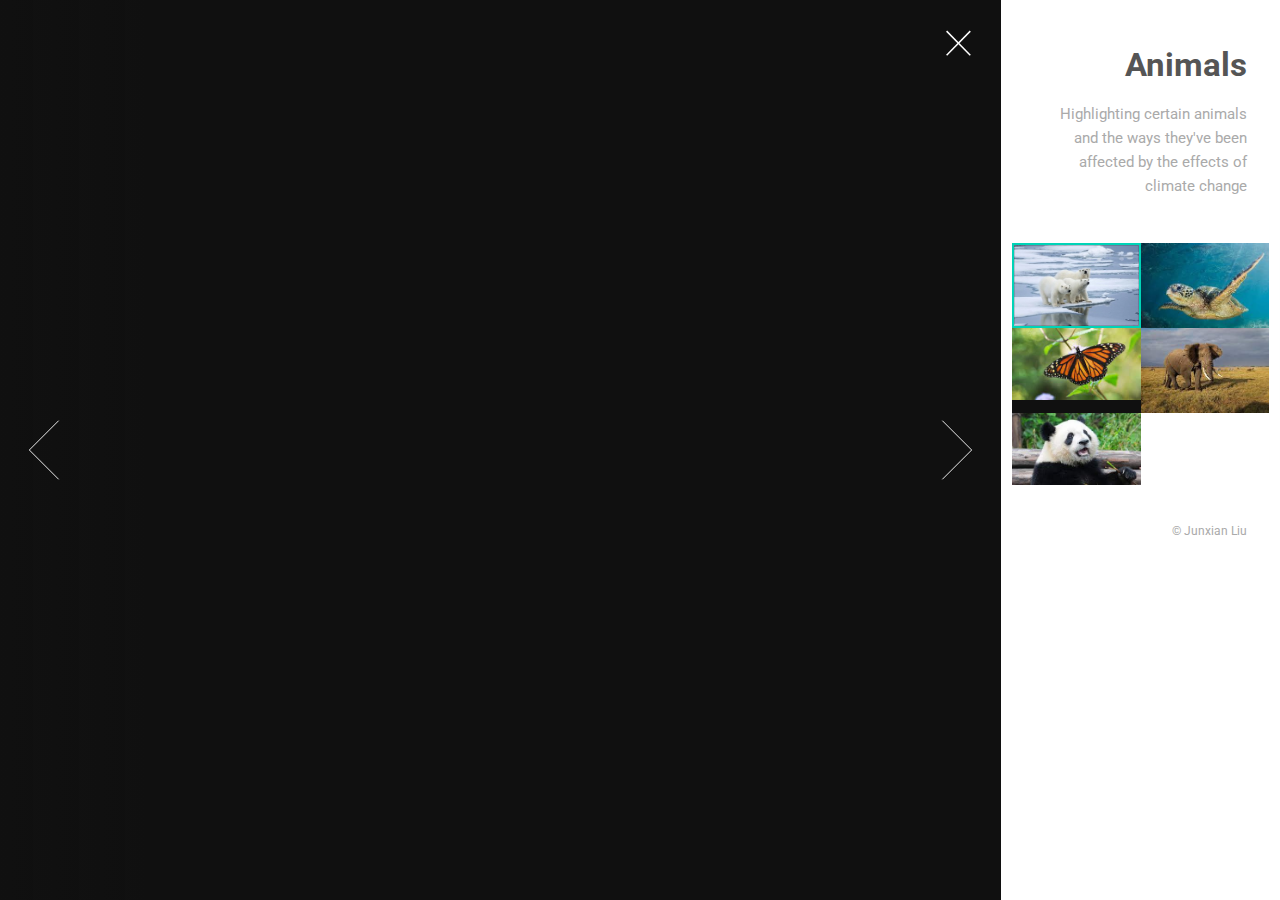
<file: SYN-Project/photo-gallery/photo.html>
<!DOCTYPE HTML>
<html>
	<head>
		<title>Animals</title>
		<meta charset="utf-8" />
		<meta name="viewport" content="width=device-width, initial-scale=1, user-scalable=no" />
		<link rel="stylesheet" href="assets/css/main.css" />
		<noscript><link rel="stylesheet" href="assets/css/noscript.css" /></noscript>
	</head>
	<body class="is-preload-0 is-preload-1 is-preload-2">

		<!-- Main -->
			<div id="main">

				<!-- Header -->
					<header id="header">
						<h1>Animals</h1>
						<p>Highlighting certain animals and the ways they've been affected by the effects of climate change</p>
					</header>

				<!-- Thumbnail -->
					<section id="thumbnails">
						<article>
							<a class="thumbnail" href="images/Animals/polar_bear.jpeg" data-position="left center"><img src="images/Animals/polar_bear.jpeg" alt="" /></a>
							<h2>Polar Bear (Vulnerable)</h2>
							<p>Due to the Artic warming at an increased rate, the ice that polar bears depend on are melting away. 
								The loss of ice almost impace their food source; seals who depend on the ice to raise their offsprings. 
							</p>
						</article>
						<article>
							<a class="thumbnail" href="images/Animals/sea_turtle.jpg"><img src="images/Animals/sea_turtle.jpg" alt="" /></a>
							<h2>Sea Turtle (Endangered)</h2>
							<p>Sea turtles have increased sensitivity to temperature; the temperature of the nest they eggs are laid in determine the sex of the baby turtles. 
								Due to this, scientists have predicted that there will be increased numbers of female turtles, creating a threat to genetic diversity. 
							</p>
						</article>
						<article>
							<a class="thumbnail" href="images/Animals/butterfly.jpg" data-position="top center"><img src="images/Animals/butterfly.jpg" alt="" /></a>
							<h2>Monarch Butterfly (*Endangered)</h2>
							<p>Heavily dependent on environmental cues for reproduction, migration, and hibernation; climate change changes these patterns 
								which affects the lives of the butterflies
							</p>
						</article>
						<article>
							<a class="thumbnail" href="images/Animals/elephant.jpg"><img src="images/Animals/elephant.jpg" alt="" /></a>
							<h2>African Elephant (Vulnerable)</h2>
							<p>Dependence on a consistent water source; drinks 40 - 80 gallons a day. Increased temperatures leads to the land drying up which means
								scarcity in water. </p>
						</article>
						<article>
							<a class="thumbnail" href="images/Animals/panda.jpg" data-position="top center"><img src="images/Animals/panda.jpg" alt="" /></a>
							<h2>Giant Panda(Endangered)</h2>
							<p>Endangered status mostly due to human involvment. From infrastructure development to deforestation, it has made it
								harder for pandas to find bamboo forests, their primary food source and possible mates.
							</p>
						</article>	
					</section>

				<!-- Footer -->
					<footer id="footer">
						<ul class="copyright">
							<li>&copy; Junxian Liu</li>
						</ul>
					</footer>

			</div>

		<!-- Scripts -->
			<script src="assets/js/jquery.min.js"></script>
			<script src="assets/js/browser.min.js"></script>
			<script src="assets/js/breakpoints.min.js"></script>
			<script src="assets/js/main.js"></script>

	</body>
</html>
</file>
<file: SYN-Project/photo-gallery/assets/css/noscript.css>
/*
	Lens by HTML5 UP
	html5up.net | @ajlkn
	Free for personal and commercial use under the CCA 3.0 license (html5up.net/license)
*/

/* Main */

	#main {
		opacity: 1 !important;
		right: 0 !important;
	}

	body:before {
		content: 'Javascript is disabled :(';
		display: block;
		position: absolute;
		top: 50%;
		width: calc(100% - 22.5em * 0.333333333);
		height: 4em;
		margin-top: -2em;
		color: #282828;
		cursor: default;
		font-size: 3em;
		line-height: 4em;
		text-align: center;
		white-space: nowrap;
		left: 0;
	}
</file>
<file: SYN-Project/photo-gallery/assets/css/main.css>
@import url(fontawesome-all.min.css);
@import url("https://fonts.googleapis.com/css?family=Roboto:400,700");

/*
	Lens by HTML5 UP
	html5up.net | @ajlkn
	Free for personal and commercial use under the CCA 3.0 license (html5up.net/license)
*/

html, body, div, span, applet, object,
iframe, h1, h2, h3, h4, h5, h6, p, blockquote,
pre, a, abbr, acronym, address, big, cite,
code, del, dfn, em, img, ins, kbd, q, s, samp,
small, strike, strong, sub, sup, tt, var, b,
u, i, center, dl, dt, dd, ol, ul, li, fieldset,
form, label, legend, table, caption, tbody,
tfoot, thead, tr, th, td, article, aside,
canvas, details, embed, figure, figcaption,
footer, header, hgroup, menu, nav, output, ruby,
section, summary, time, mark, audio, video {
	margin: 0;
	padding: 0;
	border: 0;
	font-size: 100%;
	font: inherit;
	vertical-align: baseline;}

article, aside, details, figcaption, figure,
footer, header, hgroup, menu, nav, section {
	display: block;}

body {
	line-height: 1;
}

ol, ul {
	list-style: none;
}

blockquote, q {
	quotes: none;
}

	blockquote:before, blockquote:after, q:before, q:after {
		content: '';
		content: none;
	}

table {
	border-collapse: collapse;
	border-spacing: 0;
}

body {
	-webkit-text-size-adjust: none;
}

mark {
	background-color: transparent;
	color: inherit;
}

input::-moz-focus-inner {
	border: 0;
	padding: 0;
}

input, select, textarea {
	-moz-appearance: none;
	-webkit-appearance: none;
	-ms-appearance: none;
	appearance: none;
}

/* Basic */

	/*
			@-ms-viewport {
				width: device-width;
			}
		*/

	@media screen and (max-width: 480px) {

		html, body {
			min-width: 320px;
		}

	}

	body.is-preload-0 *, body.is-preload-0 *:before, body.is-preload-0 *:after {
		-moz-animation: none !important;
		-webkit-animation: none !important;
		-ms-animation: none !important;
		animation: none !important;
		-moz-transition: none !important;
		-webkit-transition: none !important;
		-ms-transition: none !important;
		transition: none !important;
	}

	html {
		box-sizing: border-box;
	}

	*, *:before, *:after {
		box-sizing: inherit;
	}

	html, body {
		background-color: #101010;
		overflow: hidden;
	}

/* Type */

	html {
		font-size: 16pt;
	}

		@media screen and (max-width: 1680px) {

			html {
				font-size: 12pt;
			}

		}

		@media screen and (max-width: 1280px) {

			html {
				font-size: 11pt;
			}

		}

	body {
		background-color: #fff;
		color: #aaa;
	}

	body, input, select, textarea {
		font-family: "Roboto", Helvetica, sans-serif;
		font-weight: 400;
		line-height: 1.65;
		font-size: 1em;
		color: #aaa;
	}

	a {
		-moz-transition: color 0.25s ease, border-bottom-color 0.25s ease;
		-webkit-transition: color 0.25s ease, border-bottom-color 0.25s ease;
		-ms-transition: color 0.25s ease, border-bottom-color 0.25s ease;
		transition: color 0.25s ease, border-bottom-color 0.25s ease;
		border-bottom: dotted 1px;
		color: inherit;
		text-decoration: none;
	}

		a:hover {
			border-bottom-color: transparent;
			color: #00D3B7;
		}

	strong, b {
		font-weight: 400;
		color: #555;
	}

	em, i {
		font-style: italic;
	}

	p {
		margin: 0 0 1.25em 0;
	}

	h1, h2, h3, h4, h5, h6 {
		font-weight: 400;
		line-height: 1.25;
		margin: 0 0 0.5em 0;
		color: #555;
	}

		h1 a, h2 a, h3 a, h4 a, h5 a, h6 a {
			color: inherit;
			text-decoration: none;
		}

	h2 {
		font-size: 1.25em;
	}

	h3 {
		font-size: 1em;
	}

	h4 {
		font-size: 0.9em;
	}

	h5 {
		font-size: 0.8em;
	}

	h6 {
		font-size: 0.7em;
	}

	sub {
		font-size: 0.8em;
		position: relative;
		top: 0.5em;
	}

	sup {
		font-size: 0.8em;
		position: relative;
		top: -0.5em;
	}

	blockquote {
		border-left: solid 4px #ccc;
		font-style: italic;
		margin: 0 0 1.25em 0;
		padding: 0.3125em 0 0.3125em 1.25em;
	}

	code {
		border-radius: 4px;
		border: solid 1px;
		font-family: "Courier New", monospace;
		font-size: 0.9em;
		margin: 0 0.25em;
		padding: 0.25em 0.65em;
		border-color: #ccc;
	}

	pre {
		-webkit-overflow-scrolling: touch;
		font-family: "Courier New", monospace;
		font-size: 0.9em;
		margin: 0 0 1.25em 0;
	}

		pre code {
			display: block;
			padding: 1em 1.5em;
			overflow-x: auto;
		}

	hr {
		border: 0;
		border-bottom: solid 1px #ccc;
		margin: 1.25em 0;
	}

		hr.major {
			margin: 1.875em 0;
		}

	.align-left {
		text-align: left;
	}

	.align-center {
		text-align: center;
	}

	.align-right {
		text-align: right;
	}

/* Button */

	input[type="submit"],
	input[type="reset"],
	input[type="button"],
	button,
	.button {
		-moz-appearance: none;
		-webkit-appearance: none;
		-ms-appearance: none;
		appearance: none;
		-moz-transition: background-color 0.25s ease-in-out, border-color 0.25s ease-in-out, color 0.25s ease-in-out;
		-webkit-transition: background-color 0.25s ease-in-out, border-color 0.25s ease-in-out, color 0.25s ease-in-out;
		-ms-transition: background-color 0.25s ease-in-out, border-color 0.25s ease-in-out, color 0.25s ease-in-out;
		transition: background-color 0.25s ease-in-out, border-color 0.25s ease-in-out, color 0.25s ease-in-out;
		background-color: transparent;
		border-radius: 4px;
		border: solid 1px #ccc;
		color: #555;
		cursor: pointer;
		display: inline-block;
		line-height: 1;
		padding: 0.75em 1.5em;
		text-align: center;
		text-decoration: none;
		white-space: nowrap;
	}

		input[type="submit"]:hover,
		input[type="reset"]:hover,
		input[type="button"]:hover,
		button:hover,
		.button:hover {
			border-color: #00D3B7;
			color: #00D3B7;
		}

			input[type="submit"]:hover:active,
			input[type="reset"]:hover:active,
			input[type="button"]:hover:active,
			button:hover:active,
			.button:hover:active {
				background-color: rgba(0, 211, 183, 0.15);
			}

		input[type="submit"].icon,
		input[type="reset"].icon,
		input[type="button"].icon,
		button.icon,
		.button.icon {
			padding-left: 1.35em;
		}

			input[type="submit"].icon:before,
			input[type="reset"].icon:before,
			input[type="button"].icon:before,
			button.icon:before,
			.button.icon:before {
				margin-right: 0.5em;
			}

		input[type="submit"].fit,
		input[type="reset"].fit,
		input[type="button"].fit,
		button.fit,
		.button.fit {
			width: 100%;
		}

		input[type="submit"].small,
		input[type="reset"].small,
		input[type="button"].small,
		button.small,
		.button.small {
			font-size: 0.8em;
		}

		input[type="submit"].large,
		input[type="reset"].large,
		input[type="button"].large,
		button.large,
		.button.large {
			font-size: 1.35em;
		}

		input[type="submit"].disabled, input[type="submit"]:disabled,
		input[type="reset"].disabled,
		input[type="reset"]:disabled,
		input[type="button"].disabled,
		input[type="button"]:disabled,
		button.disabled,
		button:disabled,
		.button.disabled,
		.button:disabled {
			pointer-events: none;
			opacity: 0.25;
		}

/* Form */

	form {
		margin: 0 0 1.25em 0;
	}

	label {
		color: #555;
		display: block;
		font-size: 0.9em;
		font-weight: 400;
		margin: 0 0 0.625em 0;
	}

	input[type="text"],
	input[type="password"],
	input[type="email"],
	select,
	textarea {
		-moz-appearance: none;
		-webkit-appearance: none;
		-ms-appearance: none;
		appearance: none;
		background-color: transparent;
		border-radius: 4px;
		border: solid 1px #ccc;
		color: inherit;
		display: block;
		outline: 0;
		padding: 0 0.75em;
		text-decoration: none;
		width: 100%;
	}

		input[type="text"]:invalid,
		input[type="password"]:invalid,
		input[type="email"]:invalid,
		select:invalid,
		textarea:invalid {
			box-shadow: none;
		}

		input[type="text"]:focus,
		input[type="password"]:focus,
		input[type="email"]:focus,
		select:focus,
		textarea:focus {
			border-color: #00D3B7;
		}

	select {
		background-image: url("data:image/svg+xml;charset=utf8,%3Csvg xmlns='http://www.w3.org/2000/svg' width='40' height='40' preserveAspectRatio='none' viewBox='0 0 40 40'%3E%3Cpath d='M9.4,12.3l10.4,10.4l10.4-10.4c0.2-0.2,0.5-0.4,0.9-0.4c0.3,0,0.6,0.1,0.9,0.4l3.3,3.3c0.2,0.2,0.4,0.5,0.4,0.9 c0,0.4-0.1,0.6-0.4,0.9L20.7,31.9c-0.2,0.2-0.5,0.4-0.9,0.4c-0.3,0-0.6-0.1-0.9-0.4L4.3,17.3c-0.2-0.2-0.4-0.5-0.4-0.9 c0-0.4,0.1-0.6,0.4-0.9l3.3-3.3c0.2-0.2,0.5-0.4,0.9-0.4S9.1,12.1,9.4,12.3z' fill='%23ccc' /%3E%3C/svg%3E");
		background-size: 1.25rem;
		background-repeat: no-repeat;
		background-position: calc(100% - 1rem) center;
		height: 2.75em;
		padding-right: 2.75em;
		text-overflow: ellipsis;
	}

		select option {
			color: #555;
			background: #fff;
		}

		select:focus::-ms-value {
			background-color: transparent;
		}

		select::-ms-expand {
			display: none;
		}

	.select-wrapper {
		text-decoration: none;
		display: block;
		position: relative;
	}

		.select-wrapper:before {
			-moz-osx-font-smoothing: grayscale;
			-webkit-font-smoothing: antialiased;
			display: inline-block;
			font-style: normal;
			font-variant: normal;
			text-rendering: auto;
			line-height: 1;
			text-transform: none !important;
			font-family: 'Font Awesome 5 Free';
			font-weight: 900;
		}

		.select-wrapper:before {
			color: #ccc;
			content: '\f107';
			display: block;
			height: 2.75em;
			line-height: 2.75em;
			pointer-events: none;
			position: absolute;
			right: 0;
			text-align: center;
			top: 0;
			width: 2.75em;
		}

		.select-wrapper select::-ms-expand {
			display: none;
		}

	input[type="text"],
	input[type="password"],
	input[type="email"],
	select {
		height: 2.75em;
	}

	textarea {
		padding: 0.75em 1em;
	}

	input[type="checkbox"],
	input[type="radio"] {
		-moz-appearance: none;
		-webkit-appearance: none;
		-ms-appearance: none;
		appearance: none;
		display: block;
		float: left;
		margin-right: -2em;
		opacity: 0;
		width: 1em;
		z-index: -1;
	}

		input[type="checkbox"] + label,
		input[type="radio"] + label {
			text-decoration: none;
			color: #aaa;
			cursor: pointer;
			display: inline-block;
			font-size: 1em;
			font-weight: 400;
			margin: 0;
			padding-left: 2.4em;
			padding-right: 0.75em;
			position: relative;
		}

			input[type="checkbox"] + label:before,
			input[type="radio"] + label:before {
				-moz-osx-font-smoothing: grayscale;
				-webkit-font-smoothing: antialiased;
				display: inline-block;
				font-style: normal;
				font-variant: normal;
				text-rendering: auto;
				line-height: 1;
				text-transform: none !important;
				font-family: 'Font Awesome 5 Free';
				font-weight: 900;
			}

			input[type="checkbox"] + label:before,
			input[type="radio"] + label:before {
				background: transparent;
				border-radius: 4px;
				border: solid 1px #ccc;
				content: '';
				display: inline-block;
				font-size: 0.8em;
				height: 2.0625em;
				left: 0;
				line-height: 2.0625em;
				position: absolute;
				text-align: center;
				top: 0;
				width: 2.0625em;
			}

		input[type="checkbox"]:checked + label:before,
		input[type="radio"]:checked + label:before {
			background-color: #555;
			border-color: #555;
			color: #fff;
			content: '\f00c';
		}

		input[type="checkbox"]:focus + label:before,
		input[type="radio"]:focus + label:before {
			border-color: #00D3B7;
		}

	input[type="checkbox"] + label:before {
		border-radius: 4px;
	}

	input[type="radio"] + label:before {
		border-radius: 100%;
	}

	::-webkit-input-placeholder {
		opacity: 1.0;
		color: #ccc !important;
	}

	:-moz-placeholder {
		opacity: 1.0;
		color: #ccc !important;
	}

	::-moz-placeholder {
		opacity: 1.0;
		color: #ccc !important;
	}

	:-ms-input-placeholder {
		opacity: 1.0;
		color: #ccc !important;
	}

	.field {
		margin: 0 0 1.25em 0;
	}

/* Icon */

	.icon {
		text-decoration: none;
		border-bottom: none;
		position: relative;
	}

		.icon:before {
			-moz-osx-font-smoothing: grayscale;
			-webkit-font-smoothing: antialiased;
			display: inline-block;
			font-style: normal;
			font-variant: normal;
			text-rendering: auto;
			line-height: 1;
			text-transform: none !important;
			font-family: 'Font Awesome 5 Free';
			font-weight: 400;
		}

		.icon > .label {
			display: none;
		}

		.icon:before {
			line-height: inherit;
		}

		.icon.solid:before {
			font-weight: 900;
		}

		.icon.brands:before {
			font-family: 'Font Awesome 5 Brands';
		}

/* List */

	ol {
		list-style: decimal;
		margin: 0 0 1.25em 0;
		padding-left: 1.25em;
	}

		ol li {
			padding-left: 0.25em;
		}

	ul {
		list-style: disc;
		margin: 0 0 1.25em 0;
		padding-left: 1em;
	}

		ul li {
			padding-left: 0.5em;
		}

		ul.alt {
			list-style: none;
			padding-left: 0;
		}

			ul.alt li {
				border-top: solid 1px #ccc;
				padding: 0.5em 0;
			}

				ul.alt li:first-child {
					border-top: 0;
					padding-top: 0;
				}

	dl {
		margin: 0 0 1.25em 0;
	}

		dl dt {
			display: block;
			font-weight: 400;
			margin: 0 0 0.625em 0;
		}

		dl dd {
			margin-left: 1.25em;
		}

/* Actions */

	ul.actions {
		display: -moz-flex;
		display: -webkit-flex;
		display: -ms-flex;
		display: flex;
		cursor: default;
		list-style: none;
		margin-left: -0.625em;
		padding-left: 0;
	}

		ul.actions li {
			padding: 0 0 0 0.625em;
			vertical-align: middle;
		}

		ul.actions.special {
			-moz-justify-content: center;
			-webkit-justify-content: center;
			-ms-justify-content: center;
			justify-content: center;
			width: 100%;
			margin-left: 0;
		}

			ul.actions.special li:first-child {
				padding-left: 0;
			}

		ul.actions.stacked {
			-moz-flex-direction: column;
			-webkit-flex-direction: column;
			-ms-flex-direction: column;
			flex-direction: column;
			margin-left: 0;
		}

			ul.actions.stacked li {
				padding: 0.8125em 0 0 0;
			}

				ul.actions.stacked li:first-child {
					padding-top: 0;
				}

		ul.actions.fit {
			width: calc(100% + 0.625em);
		}

			ul.actions.fit li {
				-moz-flex-grow: 1;
				-webkit-flex-grow: 1;
				-ms-flex-grow: 1;
				flex-grow: 1;
				-moz-flex-shrink: 1;
				-webkit-flex-shrink: 1;
				-ms-flex-shrink: 1;
				flex-shrink: 1;
				width: 100%;
			}

				ul.actions.fit li > * {
					width: 100%;
				}

			ul.actions.fit.stacked {
				width: 100%;
			}

		@media screen and (max-width: 480px) {

			ul.actions:not(.fixed) {
				-moz-flex-direction: column;
				-webkit-flex-direction: column;
				-ms-flex-direction: column;
				flex-direction: column;
				margin-left: 0;
				width: 100% !important;
			}

				ul.actions:not(.fixed) li {
					-moz-flex-grow: 1;
					-webkit-flex-grow: 1;
					-ms-flex-grow: 1;
					flex-grow: 1;
					-moz-flex-shrink: 1;
					-webkit-flex-shrink: 1;
					-ms-flex-shrink: 1;
					flex-shrink: 1;
					padding: 0.625em 0 0 0;
					text-align: center;
					width: 100%;
				}

					ul.actions:not(.fixed) li > * {
						width: 100%;
					}

					ul.actions:not(.fixed) li:first-child {
						padding-top: 0;
					}

					ul.actions:not(.fixed) li input[type="submit"],
					ul.actions:not(.fixed) li input[type="reset"],
					ul.actions:not(.fixed) li input[type="button"],
					ul.actions:not(.fixed) li button,
					ul.actions:not(.fixed) li .button {
						width: 100%;
					}

						ul.actions:not(.fixed) li input[type="submit"].icon:before,
						ul.actions:not(.fixed) li input[type="reset"].icon:before,
						ul.actions:not(.fixed) li input[type="button"].icon:before,
						ul.actions:not(.fixed) li button.icon:before,
						ul.actions:not(.fixed) li .button.icon:before {
							margin-left: -0.5rem;
						}

		}

/* Icons */

	ul.icons {
		cursor: default;
		list-style: none;
		padding-left: 0;
	}

		ul.icons li {
			display: inline-block;
			padding: 0 1em 0 0;
		}

			ul.icons li:last-child {
				padding-right: 0;
			}

			ul.icons li .icon:before {
				font-size: 1.5rem;
			}

/* Main */

	#main {
		-moz-transition: opacity 0.75s ease, right 0.75s ease, left 0.75s ease, visibility 0.75s;
		-webkit-transition: opacity 0.75s ease, right 0.75s ease, left 0.75s ease, visibility 0.75s;
		-ms-transition: opacity 0.75s ease, right 0.75s ease, left 0.75s ease, visibility 0.75s;
		transition: opacity 0.75s ease, right 0.75s ease, left 0.75s ease, visibility 0.75s;
		-webkit-overflow-scrolling: touch;
		position: fixed;
		top: 0;
		width: 22.5em;
		height: 100%;
		background: #fff;
		outline: 0;
		overflow-x: hidden;
		overflow-y: auto;
		text-align: right;
		visibility: visible;
		z-index: 10000;
		right: 0;
	}

		#main .toggle {
			-webkit-tap-highlight-color: rgba(0, 0, 0, 0);
			position: absolute;
			top: 0;
			width: 4em;
			height: 4em;
			background-image: url("images/close-small-alt.svg");
			background-repeat: no-repeat;
			background-size: 32px 32px;
			cursor: pointer;
			display: none;
			z-index: 1;
			background-position: 0.5em 0.5em;
			left: 0;
		}

		body.fullscreen #main {
			visibility: hidden;
			right: -22.5em;
		}

		body.is-preload-1 #main {
			opacity: 0;
			right: -2em;
		}

		@media screen and (max-width: 1280px) {

			#main {
				width: 19em;
			}

				body.fullscreen #main {
					right: -19em;
				}

		}

		@media screen and (max-width: 980px) {

			#main {
				background: rgba(255, 255, 255, 0.925);
			}

				#main .toggle {
					display: block;
				}

		}

		@media screen and (max-width: 480px) {

			#main {
				-moz-transition: opacity 0.5s ease, visibility 0.5s;
				-webkit-transition: opacity 0.5s ease, visibility 0.5s;
				-ms-transition: opacity 0.5s ease, visibility 0.5s;
				transition: opacity 0.5s ease, visibility 0.5s;
				width: 100%;
				background: #fff;
				text-align: center;
			}

				body.is-preload-1 #main {
					left: auto !important;
					right: auto !important;
				}

				body.fullscreen #main {
					left: auto !important;
					right: auto !important;
					opacity: 0;
				}

				#main .toggle {
					display: none;
				}

		}

/* Header */

	#header {
		padding: 3em 2.25em 1.75em 2.25em ;
	}

		#header h1 {
			font-size: 2.25em;
			font-weight: 700;
		}

/* Footer */

	#footer {
		padding: 2.25em 2.25em 1em 2.25em ;
	}

		#footer .copyright {
			list-style: none;
			padding: 0;
		}

			#footer .copyright li {
				display: inline-block;
				font-size: 0.8em;
				margin-left: 0.35em;
				padding: 0;
			}

				#footer .copyright li:first-child {
					margin-left: 0;
				}

/* Thumbnails */

	#thumbnails {
		display: -moz-flex;
		display: -webkit-flex;
		display: -ms-flex;
		display: flex;
		-moz-flex-wrap: wrap;
		-webkit-flex-wrap: wrap;
		-ms-flex-wrap: wrap;
		flex-wrap: wrap;
		padding: 0 0.75em;
	}

		#thumbnails article {
			position: relative;
			width: 50%;
			background: #101010;
			outline: 0;
		}

			#thumbnails article .thumbnail {
				-webkit-tap-highlight-color: rgba(0, 0, 0, 0);
				display: block;
				position: relative;
				border: 0;
				outline: 0;
			}

				#thumbnails article .thumbnail img {
					display: block;
					width: 100%;
				}

				#thumbnails article .thumbnail:before {
					pointer-events: none;
					-moz-transition: opacity 0.25s ease;
					-webkit-transition: opacity 0.25s ease;
					-ms-transition: opacity 0.25s ease;
					transition: opacity 0.25s ease;
					content: '';
					position: absolute;
					left: 0;
					top: 0;
					width: 100%;
					height: 100%;
					box-shadow: inset 0 0 0 2px #00D3B7, inset 0 0 0px 3px rgba(0, 0, 0, 0.15);
					opacity: 0;
					z-index: 1;
				}

				#thumbnails article .thumbnail:focus:before {
					opacity: 0.5;
				}

			#thumbnails article h2, #thumbnails article p {
				display: none;
			}

			#thumbnails article.active .thumbnail:before {
				opacity: 1;
			}

		@media screen and (max-width: 480px) {

			#thumbnails article .thumbnail:before {
				display: none;
			}

		}

/* Viewer */

	@-moz-keyframes spinner {
		0% {
			-moz-transform: rotate(0deg);
			-webkit-transform: rotate(0deg);
			-ms-transform: rotate(0deg);
			transform: rotate(0deg);
		}

		100% {
			-moz-transform: rotate(360deg);
			-webkit-transform: rotate(360deg);
			-ms-transform: rotate(360deg);
			transform: rotate(360deg);
		}
	}

	@-webkit-keyframes spinner {
		0% {
			-moz-transform: rotate(0deg);
			-webkit-transform: rotate(0deg);
			-ms-transform: rotate(0deg);
			transform: rotate(0deg);
		}

		100% {
			-moz-transform: rotate(360deg);
			-webkit-transform: rotate(360deg);
			-ms-transform: rotate(360deg);
			transform: rotate(360deg);
		}
	}

	@-ms-keyframes spinner {
		0% {
			-moz-transform: rotate(0deg);
			-webkit-transform: rotate(0deg);
			-ms-transform: rotate(0deg);
			transform: rotate(0deg);
		}

		100% {
			-moz-transform: rotate(360deg);
			-webkit-transform: rotate(360deg);
			-ms-transform: rotate(360deg);
			transform: rotate(360deg);
		}
	}

	@keyframes spinner {
		0% {
			-moz-transform: rotate(0deg);
			-webkit-transform: rotate(0deg);
			-ms-transform: rotate(0deg);
			transform: rotate(0deg);
		}

		100% {
			-moz-transform: rotate(360deg);
			-webkit-transform: rotate(360deg);
			-ms-transform: rotate(360deg);
			transform: rotate(360deg);
		}
	}

	#viewer {
		-moz-transition: opacity 0.75s ease, width 0.75s ease;
		-webkit-transition: opacity 0.75s ease, width 0.75s ease;
		-ms-transition: opacity 0.75s ease, width 0.75s ease;
		transition: opacity 0.75s ease, width 0.75s ease;
		position: absolute;
		top: 0;
		width: calc(100% - 22.5em);
		height: 100%;
		left: 0;
	}

		#viewer .inner {
			pointer-events: none;
			position: absolute;
			top: 0;
			left: 0;
			width: 100%;
			height: 100%;
			z-index: 2;
		}

			#viewer .inner > * {
				pointer-events: auto;
			}

			#viewer .inner:before {
				background-image: -moz-linear-gradient(left, rgba(16,16,16,0.2), rgba(16,16,16,0) 10em, rgba(16,16,16,0)), -moz-linear-gradient(right, rgba(16,16,16,0.2), rgba(16,16,16,0) 10em, rgba(16,16,16,0));
				background-image: -webkit-linear-gradient(left, rgba(16,16,16,0.2), rgba(16,16,16,0) 10em, rgba(16,16,16,0)), -webkit-linear-gradient(right, rgba(16,16,16,0.2), rgba(16,16,16,0) 10em, rgba(16,16,16,0));
				background-image: -ms-linear-gradient(left, rgba(16,16,16,0.2), rgba(16,16,16,0) 10em, rgba(16,16,16,0)), -ms-linear-gradient(right, rgba(16,16,16,0.2), rgba(16,16,16,0) 10em, rgba(16,16,16,0));
				background-image: linear-gradient(left, rgba(16,16,16,0.2), rgba(16,16,16,0) 10em, rgba(16,16,16,0)), linear-gradient(right, rgba(16,16,16,0.2), rgba(16,16,16,0) 10em, rgba(16,16,16,0));
				content: '';
				display: block;
				position: absolute;
				top: 0;
				left: 0;
				width: 100%;
				height: 100%;
			}

			#viewer .inner .toggle {
				-webkit-tap-highlight-color: rgba(0, 0, 0, 0);
				position: absolute;
				top: 0;
				width: 4em;
				height: 4em;
				background-image: url("images/close.svg");
				background-repeat: no-repeat;
				background-size: 64px 64px;
				cursor: pointer;
				z-index: 1;
				right: 0;
				background-position: calc(100% - 0.75em) 0.75em;
			}

			#viewer .inner .nav-next,
			#viewer .inner .nav-previous {
				-webkit-tap-highlight-color: rgba(0, 0, 0, 0);
				position: absolute;
				top: 50%;
				width: 6em;
				height: 6em;
				margin-top: -3em;
				background-image: url("images/arrow.svg");
				background-position: center;
				background-repeat: no-repeat;
				background-size: contain;
				cursor: pointer;
			}

			#viewer .inner .nav-previous {
				-moz-transform: scaleX(-1);
				-webkit-transform: scaleX(-1);
				-ms-transform: scaleX(-1);
				transform: scaleX(-1);
				left: 0;
			}

			#viewer .inner .nav-next {
				right: 0;
			}

		#viewer .slide {
			-moz-transition: opacity 0.5s ease-in-out;
			-webkit-transition: opacity 0.5s ease-in-out;
			-ms-transition: opacity 0.5s ease-in-out;
			transition: opacity 0.5s ease-in-out;
			position: absolute;
			top: 0;
			left: 0;
			width: 100%;
			height: 100%;
			opacity: 1;
			z-index: 1;
		}

			#viewer .slide .caption {
				background-image: -moz-linear-gradient(bottom, rgba(16,16,16,0.75), rgba(16,16,16,0.25) 80%, rgba(16,16,16,0));
				background-image: -webkit-linear-gradient(bottom, rgba(16,16,16,0.75), rgba(16,16,16,0.25) 80%, rgba(16,16,16,0));
				background-image: -ms-linear-gradient(bottom, rgba(16,16,16,0.75), rgba(16,16,16,0.25) 80%, rgba(16,16,16,0));
				background-image: linear-gradient(bottom, rgba(16,16,16,0.75), rgba(16,16,16,0.25) 80%, rgba(16,16,16,0));
				padding: 2em 2em 0.75em 2em ;
				position: absolute;
				bottom: 0;
				left: 0;
				width: 100%;
				color: rgba(255, 255, 255, 0.5);
				z-index: 1;
			}

				#viewer .slide .caption h2, #viewer .slide .caption h3, #viewer .slide .caption h4, #viewer .slide .caption h5, #viewer .slide .caption h6 {
					color: #fff;
				}

			#viewer .slide .image {
				-moz-transition: opacity 0.5s ease-in-out;
				-webkit-transition: opacity 0.5s ease-in-out;
				-ms-transition: opacity 0.5s ease-in-out;
				transition: opacity 0.5s ease-in-out;
				position: absolute;
				top: 0;
				left: 0;
				width: 100%;
				height: 100%;
				background-repeat: no-repeat;
				background-size: cover;
				opacity: 0;
			}

			#viewer .slide:before {
				-moz-animation: spinner 1s linear infinite;
				-webkit-animation: spinner 1s linear infinite;
				-ms-animation: spinner 1s linear infinite;
				animation: spinner 1s linear infinite;
				-moz-transition: opacity 0.5s ease-in-out;
				-webkit-transition: opacity 0.5s ease-in-out;
				-ms-transition: opacity 0.5s ease-in-out;
				transition: opacity 0.5s ease-in-out;
				content: '';
				display: block;
				position: absolute;
				top: 50%;
				left: 50%;
				width: 3em;
				height: 3em;
				background-image: url("images/spinner.svg");
				background-position: center;
				background-repeat: no-repeat;
				background-size: contain;
				margin: -1.5em 0 0 -1.5em;
				opacity: 0;
			}

			#viewer .slide.loading:before {
				opacity: 1;
			}

			#viewer .slide.active .image {
				opacity: 1;
			}

		body.fullscreen #viewer {
			width: 100%;
		}

			body.fullscreen #viewer .inner .toggle {
				background-image: url("images/open.svg");
			}

		body.is-preload-1 #viewer {
			opacity: 0;
		}

		body.is-preload-2 #viewer .slide {
			opacity: 0;
		}

		@media screen and (max-width: 1280px) {

			#viewer {
				width: calc(100% - 19em);
			}

		}

		@media screen and (max-width: 980px) {

			#viewer {
				width: 100%;
			}

				#viewer .inner .toggle {
					-moz-transition: opacity 0.75s ease;
					-webkit-transition: opacity 0.75s ease;
					-ms-transition: opacity 0.75s ease;
					transition: opacity 0.75s ease;
					background-image: url("images/open.svg");
					opacity: 0;
					right: 0;
				}

				body.fullscreen #viewer .inner .toggle {
					opacity: 1;
				}

		}

		@media screen and (max-width: 736px) {

			#viewer .inner .toggle {
				background-size: 32px 32px;
			}

			#viewer .inner .nav-next,
			#viewer .inner .nav-previous {
				background-image: url("images/arrow-small.svg");
				background-size: 32px 32px;
			}

			body.fullscreen #viewer .inner .toggle {
				background-image: url("images/open-small.svg");
			}

		}

		@media screen and (max-width: 480px) {

			#viewer {
				-moz-transition: opacity 0.5s ease;
				-webkit-transition: opacity 0.5s ease;
				-ms-transition: opacity 0.5s ease;
				transition: opacity 0.5s ease;
				-moz-transition-delay: 0s;
				-webkit-transition-delay: 0s;
				-ms-transition-delay: 0s;
				transition-delay: 0s;
				opacity: 0;
			}

				#viewer .inner .toggle {
					background-image: url("images/close-small.svg") !important;
					background-size: 32px 32px;
				}

				body.fullscreen #viewer {
					-moz-transition-delay: 0.5s;
					-webkit-transition-delay: 0.5s;
					-ms-transition-delay: 0.5s;
					transition-delay: 0.5s;
					opacity: 1;
				}

		}
</file>
